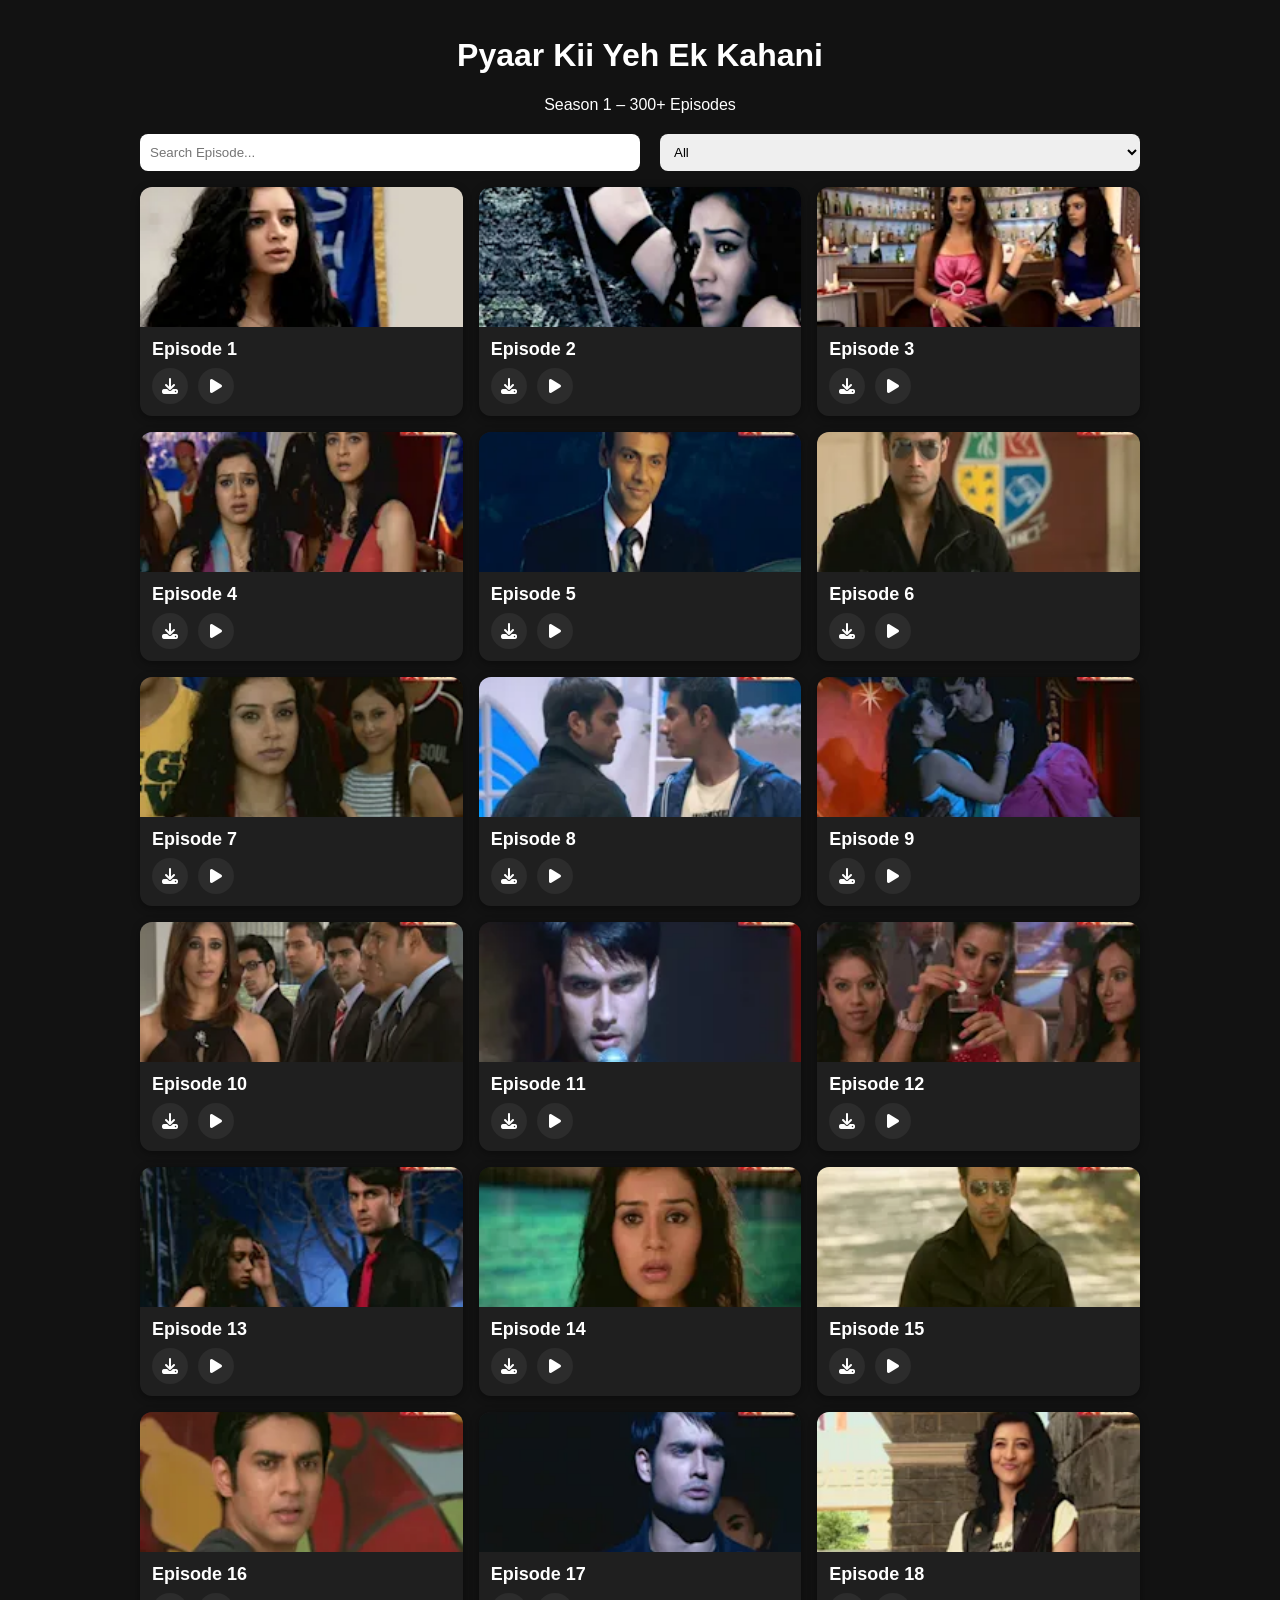
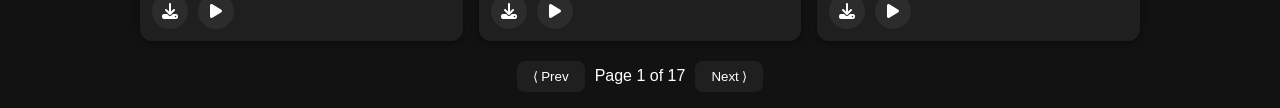
<file: index.html>
<!DOCTYPE html>
<html lang="en">
<head>
  <meta charset="UTF-8" />
  <meta name="viewport" content="width=device-width, initial-scale=1.0, viewport-fit=cover" />
  <title>PKYEK – Season 1</title>
  <link rel="stylesheet" href="style.css" />
  <script src="episodes.js" defer></script>
  <link rel="stylesheet" href="https://cdnjs.cloudflare.com/ajax/libs/font-awesome/6.4.0/css/all.min.css">
</head>
<body>
  <div class="app-container">
    <header class="header">
      <h1>Pyaar Kii Yeh Ek Kahani</h1>
      <p>Season 1 – 300+ Episodes</p>
    </header>

    <div class="controls">
      <input type="text" id="searchInput" placeholder="Search Episode..." />
      <select id="filterSelect">
        <option value="all">All</option>
        <option value="watched">Watched</option>
        <option value="unwatched">Unwatched</option>
      </select>
    </div>

    <div id="episodeList" class="episode-list"></div>

    <div class="pagination">
      <button id="prevPage">⟨ Prev</button>
      <span id="pageInfo">Page 1</span>
      <button id="nextPage">Next ⟩</button>
    </div>
  </div>
</body>
</html>
</file>
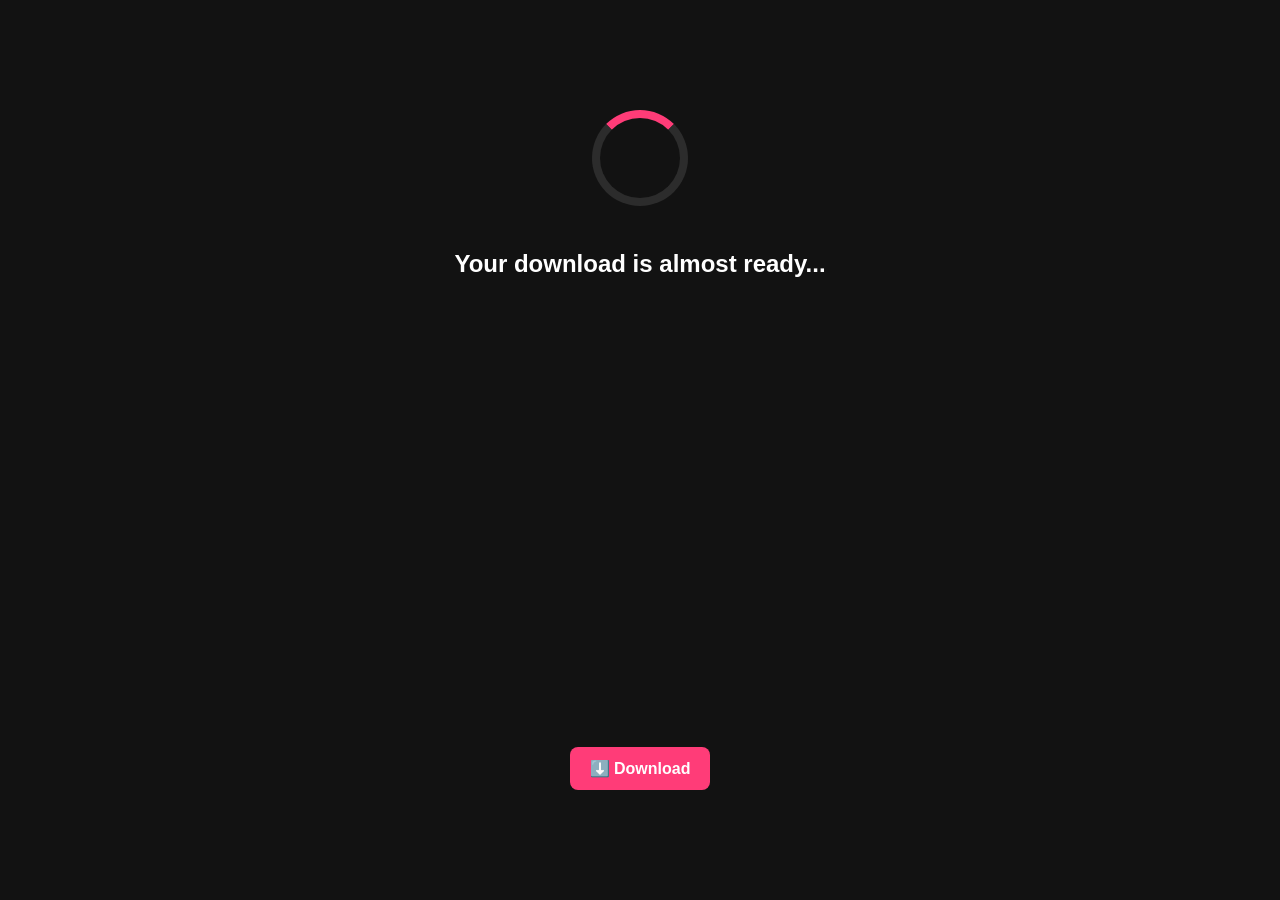
<file: download.html>
<!DOCTYPE html>
<html lang="en">
<head>
  <meta charset="UTF-8" />
  <meta name="viewport" content="width=device-width, initial-scale=1.0" />
  <title>Preparing Download...</title>
  <link rel="stylesheet" href="style.css" />
  <style>
    body {
      display: flex;
      flex-direction: column;
      align-items: center;
      justify-content: center;
      text-align: center;
      height: 100vh;
      background-color: #121212;
      color: #fff;
      padding: 0 20px;
      font-family: Arial, sans-serif;
    }

    .loader {
      border: 8px solid #2c2c2c;
      border-top: 8px solid #ff3c78;
      border-radius: 50%;
      width: 80px;
      height: 80px;
      animation: spin 1.2s linear infinite;
      margin-bottom: 24px;
    }

    @keyframes spin {
      0% { transform: rotate(0deg); }
      100% { transform: rotate(360deg); }
    }

    iframe {
      margin-top: 24px;
      width: 100%;
      max-width: 720px;
      height: 405px;
      border: none;
      border-radius: 10px;
    }

    .buttons {
      margin-top: 20px;
      display: flex;
      gap: 20px;
    }

    .buttons a {
      padding: 12px 20px;
      background: #ff3c78;
      color: white;
      text-decoration: none;
      border-radius: 8px;
      font-weight: bold;
      transition: background 0.3s;
    }

    .buttons a:hover {
      background: #ff1c60;
    }
  </style>
</head>
<body>
  <div class="loader"></div>
  <h2>Your download is almost ready...</h2>

  <!-- ✅ Embedded Video Player -->
  <iframe src="https://drive.google.com/file/d/1YV4fDtE1OVqr9-M5h7U7q3LgeGWjPUY3/preview" allow="autoplay"></iframe>

  <!-- ✅ Optional Download Button -->
  <div class="buttons">
    <a href="https://drive.google.com/file/d/1YV4fDtE1OVqr9-M5h7U7q3LgeGWjPUY3/view?usp=sharing" target="_blank">⬇️ Download</a>
  </div>
</body>
</html>
</file>
<file: style.css>
body {
  margin: 0;
  background: #121212;
  color: #ffffff;
  font-family: 'Segoe UI', sans-serif;
}

.app-container {
  padding: 16px;
  max-width: 1000px;
  margin: auto;
}

.header {
  text-align: center;
  margin-bottom: 20px;
}

.controls {
  display: flex;
  gap: 10px;
  justify-content: space-between;
  margin-bottom: 16px;
}

.controls input,
.controls select {
  padding: 10px;
  border-radius: 8px;
  border: none;
  width: 48%;
}

.episode-list {
  display: grid;
  grid-template-columns: repeat(auto-fit, minmax(240px, 1fr));
  gap: 16px;
}

.episode-card {
  background: #1f1f1f;
  border-radius: 12px;
  overflow: hidden;
  box-shadow: 0 2px 8px rgba(0,0,0,0.4);
  display: flex;
  flex-direction: column;
}

.episode-thumbnail {
  width: 100%;
  height: 140px;
  object-fit: cover;
}

.episode-info {
  padding: 12px;
}

.episode-info h2 {
  margin: 0 0 8px;
  font-size: 18px;
}

.episode-buttons {
  display: flex;
  justify-content: flex-start;
  gap: 10px;
}

.icon-button {
  display: inline-flex;
  justify-content: center;
  align-items: center;
  width: 36px;
  height: 36px;
  border-radius: 50%;
  background: #2c2c2c;
  color: white;
  text-decoration: none;
  transition: transform 0.2s ease, background 0.3s ease;
}

.icon-button:hover {
  background: #ff3c78;
  transform: scale(1.2) rotate(10deg);
}

.icon-button i {
  font-size: 16px;
}

.pagination {
  display: flex;
  justify-content: center;
  align-items: center;
  margin-top: 20px;
  gap: 10px;
}

.pagination button {
  padding: 8px 16px;
  background: #1f1f1f;
  color: #fff;
  border: none;
  border-radius: 8px;
  cursor: pointer;
}

.pagination button:hover {
  background: #ff3c78;
}
</file>
